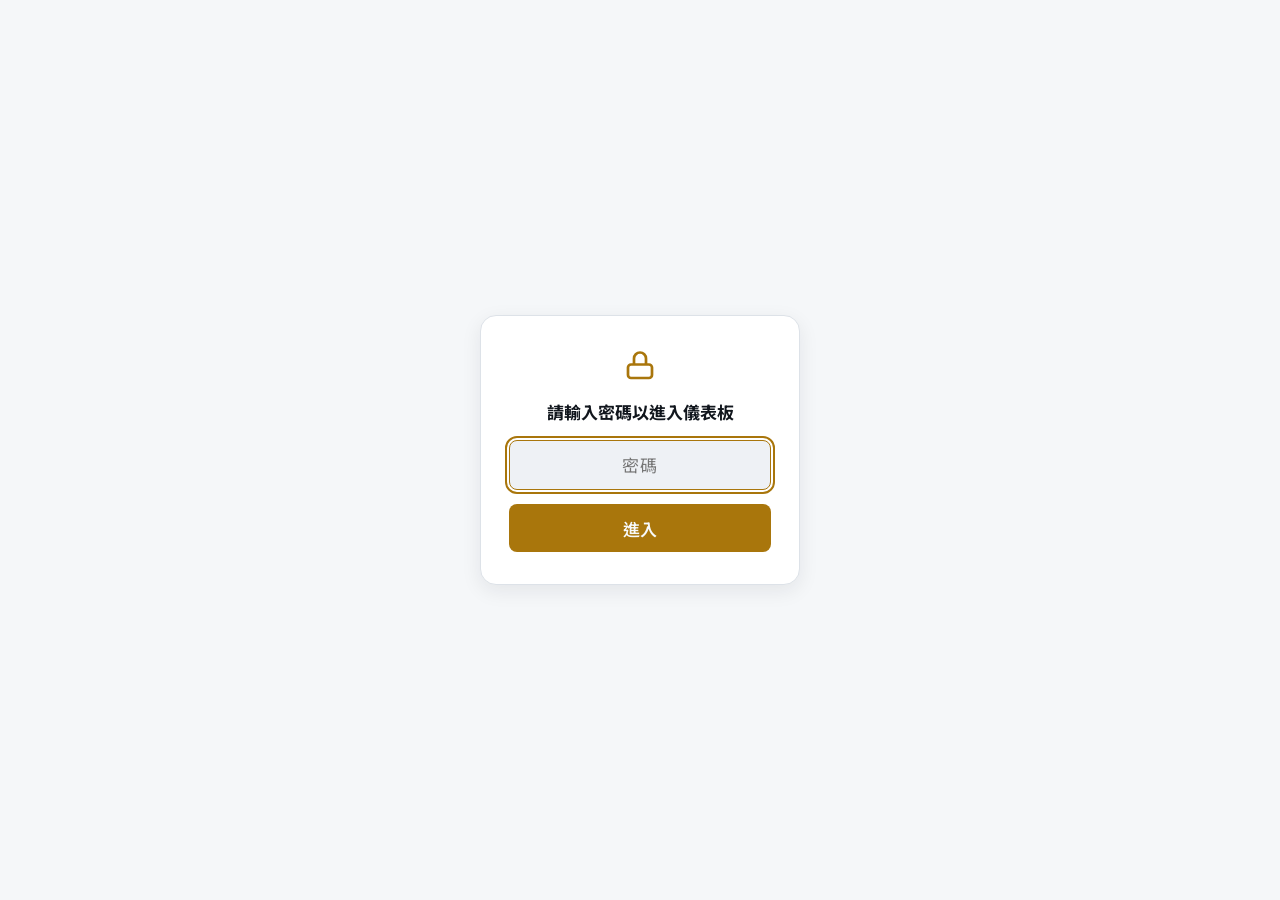
<file: index.html>
<!doctype html>
<html lang="zh-Hant">
<head>
<meta charset="UTF-8" />
<meta name="viewport" content="width=device-width, initial-scale=1.0" />
<title>市場雷達 — 台股 KD 黃金交叉監控</title>
<meta name="description" content="每日自動篩選台股上市上櫃標的：股價低於150元、站上20日均價與均量、成交量大於1000張、KD(9,3,3)出現黃金交叉。" />
<link rel="icon" href="data:image/svg+xml,<svg xmlns=%22http://www.w3.org/2000/svg%22 viewBox=%220 0 32 32%22><rect width=%2232%22 height=%2232%22 rx=%227%22 fill=%22%23e3b341%22/><path d=%22M6 20 L13 12 L18 17 L26 8%22 stroke=%22%2311161d%22 stroke-width=%223%22 fill=%22none%22 stroke-linecap=%22round%22 stroke-linejoin=%22round%22/></svg>" />
<link rel="preconnect" href="https://fonts.googleapis.com" />
<link rel="preconnect" href="https://fonts.gstatic.com" crossorigin />
<link href="https://fonts.googleapis.com/css2?family=Noto+Sans+TC:wght@400;500;700;900&family=JetBrains+Mono:wght@400;500;700&display=swap" rel="stylesheet" />
<link rel="stylesheet" href="style.css?v=professional-nav-1" />
</head>
<body class="locked">

<div id="lock-screen" class="lock-screen">
  <form id="lock-form" class="lock-card" autocomplete="off">
    <svg width="36" height="36" viewBox="0 0 24 24" fill="none" stroke="currentColor" stroke-width="1.8" class="lock-icon" aria-hidden="true">
      <rect x="4" y="11" width="16" height="9" rx="2"/>
      <path d="M8 11V7a4 4 0 0 1 8 0v4"/>
    </svg>
    <div class="lock-title">請輸入密碼以進入儀表板</div>
    <input id="lock-input" class="lock-input" type="password" placeholder="密碼" autofocus />
    <button type="submit" class="lock-btn">進入</button>
    <div id="lock-error" class="lock-error" style="display:none;">密碼錯誤，請再試一次。</div>
  </form>
</div>

<header class="topbar">
  <div class="wrap topbar-inner">
    <div class="brand">
      <svg width="30" height="30" viewBox="0 0 32 32" aria-label="logo">
        <rect width="32" height="32" rx="7" fill="var(--color-primary)"/>
        <path d="M6 20 L13 12 L18 17 L26 8" stroke="var(--color-text-inverse)" stroke-width="3" fill="none" stroke-linecap="round" stroke-linejoin="round"/>
      </svg>
      <div>
        <div class="brand-title">台股 KD 黃金交叉監控</div>
        <div class="brand-sub">自動篩選 · 每日收盤後更新</div>
      </div>
    </div>
    <div class="topbar-spacer"></div>
    <div class="status-pill"><span class="status-dot"></span><span id="status-text">資料載入中…</span></div>
    <button class="theme-toggle" data-theme-toggle aria-label="切換深色模式">
      <svg width="18" height="18" viewBox="0 0 24 24" fill="none" stroke="currentColor" stroke-width="2"><path d="M21 12.79A9 9 0 1 1 11.21 3 7 7 0 0 0 21 12.79z"/></svg>
    </button>
  </div>
</header>

<nav class="main-nav" aria-label="主要功能">
  <div class="wrap main-nav-inner">
    <a class="nav-tab active" href="index.html"><span class="nav-icon">◈</span><span>市場雷達</span></a>
    <a class="nav-tab" href="stock.html"><span class="nav-icon">⌕</span><span>個股研究</span></a>
    <a class="nav-tab" href="watchlist.html"><span class="nav-icon">☆</span><span>自選清單</span></a>
    <a class="nav-tab" href="stock_data.html"><span class="nav-icon">◌</span><span>個股資料</span></a>
    <a class="nav-tab nav-tab-soon" href="#" aria-disabled="true" title="即將推出"><span class="nav-icon">⌁</span><span>策略研究</span><em>即將推出</em></a>
    <a class="nav-tab nav-tab-soon" href="#" aria-disabled="true" title="即將推出"><span class="nav-icon">▦</span><span>資料中心</span><em>即將推出</em></a>
    <button class="export-btn" type="button" disabled title="尚未啟用，將於後續版本串接">
      <svg width="14" height="14" viewBox="0 0 24 24" fill="none" stroke="currentColor" stroke-width="2" aria-hidden="true"><path d="M12 3v12"/><path d="M7 10l5 5 5-5"/><path d="M5 21h14"/></svg>
      匯出 XLSX<span class="export-badge">即將推出</span>
    </button>
    <button class="refresh-btn" type="button" id="manual-refresh-btn" title="手動更新資料">
      <svg width="14" height="14" viewBox="0 0 24 24" fill="none" stroke="currentColor" stroke-width="2" aria-hidden="true"><path d="M23 4v6h-6"/><path d="M1 20v-6h6"/><path d="M3.51 9a9 9 0 0 1 14.85-3.36L23 10M1 14l4.64 4.36A9 9 0 0 0 20.49 15"/></svg>
      手動更新
    </button>
  </div>
</nav>

<main class="wrap">

  <section class="kpis" aria-label="總覽指標">
    <div class="kpi-card">
      <div class="kpi-label">符合條件標的</div>
      <div class="kpi-value accent" id="kpi-match-count">–</div>
      <div class="kpi-note">上市 + 上櫃 全市場篩選</div>
    </div>
    <div class="kpi-card">
      <div class="kpi-label">今日新增</div>
      <div class="kpi-value up" id="kpi-new-count">–</div>
      <div class="kpi-note">相較前一交易日新出現</div>
    </div>
    <div class="kpi-card">
      <div class="kpi-label">資料日期</div>
      <div class="kpi-value" id="kpi-data-date">–</div>
      <div class="kpi-note">以證交所 / 櫃買中心收盤資料為準</div>
    </div>
    <div class="kpi-card">
      <div class="kpi-label">最後更新時間</div>
      <div class="kpi-value" id="kpi-updated-at" style="font-size: var(--text-base);">–</div>
      <div class="kpi-note">每日交易日收盤後自動執行</div>
    </div>
  </section>

  <section class="criteria">
    <div class="section-title">篩選條件</div>
    <div class="chip-row">
      <div class="chip"><span class="num">①</span> 收盤價 &lt; 150 元</div>
      <div class="chip"><span class="num">②</span> 收盤價 &gt; 20日均價 (MA20)</div>
      <div class="chip"><span class="num">③</span> 成交量 &gt; 1,000 張</div>
      <div class="chip"><span class="num">④</span> 成交量 &gt; 20日均量 (量MA20)</div>
      <div class="chip"><span class="num">⑤</span> KD(9,3,3) 出現黃金交叉</div>
    </div>
  </section>

  <section class="table-section">
    <div class="table-toolbar">
      <input class="search-input" id="search-input" type="text" placeholder="搜尋代號或名稱…" />
      <div class="filter-btns" id="market-filter">
        <button class="filter-btn active" data-market="ALL">全部</button>
        <button class="filter-btn" data-market="TWSE">上市</button>
        <button class="filter-btn" data-market="TPEx">上櫃</button>
      </div>
      <label class="toggle-new"><input type="checkbox" id="new-only-toggle" /> 只看今日新增</label>
    </div>
    <div class="table-wrap">
      <table id="stocks-table">
        <thead>
          <tr>
            <th data-key="code">代號<span class="arrow"></span></th>
            <th data-key="name">名稱<span class="arrow"></span></th>
            <th></th>
            <th data-key="market">市場<span class="arrow"></span></th>
            <th data-key="close">收盤價<span class="arrow"></span></th>
            <th data-key="ma20_close">MA20<span class="arrow"></span></th>
            <th data-key="volume">成交量(張)<span class="arrow"></span></th>
            <th data-key="ma20_volume">量MA20<span class="arrow"></span></th>
            <th data-key="turnover_rate">換手率<span class="arrow"></span></th>
            <th data-key="foreign_net">外資(張)<span class="arrow"></span></th>
            <th data-key="trust_net">投信(張)<span class="arrow"></span></th>
            <th data-key="dealer_net">自營(張)<span class="arrow"></span></th>
            <th data-key="total_net">三大法人(張)<span class="arrow"></span></th>
            <th data-key="K">K值<span class="arrow"></span></th>
            <th data-key="D">D值<span class="arrow"></span></th>
          </tr>
        </thead>
        <tbody id="table-body"></tbody>
      </table>
      <div class="empty-state" id="empty-state" style="display:none;">目前沒有符合篩選條件的標的。</div>
    </div>
  </section>

  <section class="history-card">
    <div class="section-title" style="margin-bottom:0;">近期符合家數趨勢</div>
    <div class="bars" id="history-bars"></div>
  </section>

  <p class="footnote">
    資料來源：<a href="https://www.twse.com.tw/" target="_blank" rel="noopener">臺灣證券交易所 (TWSE)</a> 每日收盤行情、
    <a href="https://www.tpex.org.tw/" target="_blank" rel="noopener">證券櫃買中心 (TPEx)</a> 上櫃股票每日收盤行情，公開資訊觀測站公開資料。
    KD 指標採 9 日 RSV、K/D 平滑係數 3 之標準參數計算，僅供技術面篩選參考，不構成投資建議。
  </p>

</main>

<script src="gate.js?v=professional-nav-1"></script>
<script src="theme.js?v=professional-nav-1"></script>
<script src="app.js?v=professional-nav-1"></script>
</body>
</html>
</file>
<file: style.css>
/* base.css */
*, *::before, *::after { box-sizing: border-box; margin: 0; padding: 0; }
html {
  -webkit-text-size-adjust: none; text-size-adjust: none;
  -webkit-font-smoothing: antialiased; -moz-osx-font-smoothing: grayscale;
  text-rendering: optimizeLegibility; scroll-behavior: smooth;
}
body { min-height: 100dvh; line-height: 1.6; font-family: var(--font-body); font-size: var(--text-base); color: var(--color-text); background-color: var(--color-bg); }
img, svg { display: block; max-width: 100%; }
button, input, select { font: inherit; color: inherit; }
h1,h2,h3,h4 { text-wrap: balance; line-height: 1.2; }
table { border-collapse: collapse; width: 100%; }
:focus-visible { outline: 2px solid var(--color-primary); outline-offset: 2px; border-radius: var(--radius-sm); }
::selection { background: color-mix(in oklab, var(--color-primary) 30%, transparent); }
button { cursor: pointer; background: none; border: none; }

.watchlist-btn {
  width: 28px;
  height: 28px;
  border-radius: var(--radius-sm);
  font-size: 18px;
  font-weight: 700;
  color: var(--color-text-muted);
  background: var(--color-surface-2);
  transition: all var(--transition-interactive);
  display: inline-flex;
  align-items: center;
  justify-content: center;
}

.watchlist-btn:hover {
  color: var(--color-primary);
  background: var(--color-primary-highlight);
}

.watchlist-btn:active {
  transform: scale(0.95);
}

.add-stock-wrap {
  position: relative;
  flex: 1;
  max-width: 400px;
}

.suggestion-item {
  display: flex;
  align-items: center;
  padding: 8px 12px;
  cursor: pointer;
  border-bottom: 1px solid var(--color-divider);
}

.suggestion-item:last-child {
  border-bottom: none;
}

.suggestion-item:hover {
  background: var(--color-surface-2);
}

.suggestion-code {
  font-weight: 600;
  color: var(--color-primary);
  min-width: 60px;
}

.suggestion-name {
  flex: 1;
  margin-left: 8px;
}

.suggestion-market {
  font-size: var(--text-sm);
  color: var(--color-text-muted);
  margin-right: 8px;
}

.suggestion-add-btn {
  width: 28px;
  height: 28px;
  border-radius: var(--radius-sm);
  font-size: 18px;
  font-weight: 700;
  color: var(--color-text-muted);
  background: var(--color-surface-2);
  transition: all var(--transition-interactive);
  display: inline-flex;
  align-items: center;
  justify-content: center;
}

.suggestion-add-btn:hover:not(:disabled) {
  color: var(--color-primary);
  background: var(--color-primary-highlight);
}

.suggestion-add-btn:disabled {
  opacity: 0.5;
  cursor: not-allowed;
}

.refresh-btn {
  display: inline-flex;
  align-items: center;
  gap: 6px;
  padding: 8px 12px;
  border-radius: var(--radius-sm);
  font-size: var(--text-sm);
  font-weight: 500;
  color: var(--color-text);
  background: var(--color-surface-2);
  border: 1px solid var(--color-divider);
  transition: all var(--transition-interactive);
}

.refresh-btn:hover:not(:disabled) {
  color: var(--color-primary);
  background: var(--color-primary-highlight);
  border-color: var(--color-primary);
}

.refresh-btn:active:not(:disabled) {
  transform: scale(0.98);
}

.refresh-btn:disabled {
  opacity: 0.5;
  cursor: not-allowed;
}

.refresh-btn svg {
  flex-shrink: 0;
}

.refresh-btn svg.spin {
  animation: spin 1s linear infinite;
}

@keyframes spin {
  from { transform: rotate(0deg); }
  to { transform: rotate(360deg); }
}

.tabs {
  display: flex;
  gap: 4px;
  margin-bottom: 20px;
  border-bottom: 1px solid var(--color-border);
}

.tab-btn {
  padding: 10px 20px;
  border: none;
  background: none;
  color: var(--color-text-muted);
  font-weight: 500;
  cursor: pointer;
  border-bottom: 2px solid transparent;
  transition: all var(--transition-interactive);
}

.tab-btn:hover {
  color: var(--color-primary);
}

.tab-btn.active {
  color: var(--color-primary);
  border-bottom-color: var(--color-primary);
}

.tab-panel {
  display: none;
}

.tab-panel.active {
  display: block;
}

.data-grid {
  display: grid;
  grid-template-columns: repeat(auto-fill, minmax(200px, 1fr));
  gap: 16px;
}

.data-item {
  background: var(--color-surface);
  padding: 16px;
  border-radius: var(--radius-md);
  border: 1px solid var(--color-border);
}

.data-label {
  font-size: var(--text-sm);
  color: var(--color-text-muted);
  margin-bottom: 8px;
}

.data-value {
  font-size: var(--text-lg);
  font-weight: 600;
  color: var(--color-text);
}

.data-value.accent {
  color: var(--color-primary);
}

.data-value.val-up {
  color: var(--color-success);
}

.data-value.val-down {
  color: var(--color-error);
}
@media (prefers-reduced-motion: reduce) { *,*::before,*::after { animation-duration: .01ms!important; transition-duration:.01ms!important; } }

/* ---- Design tokens ---- */
:root, [data-theme="light"] {
  --color-bg: #f5f7f9;
  --color-surface: #ffffff;
  --color-surface-2: #eef1f5;
  --color-surface-offset: #e7ebf0;
  --color-border: #dde2e8;
  --color-divider: #e4e8ed;
  --color-text: #11161d;
  --color-text-muted: #5b6472;
  --color-text-faint: #94a0af;
  --color-text-inverse: #f7f9fb;

  --color-primary: #a9760c;
  --color-primary-hover: #86600a;
  --color-primary-active: #6b4c07;
  --color-primary-highlight: #f1e3c3;

  --color-success: #1f9d55;
  --color-success-highlight: #d8f0e1;
  --color-error: #d93025;
  --color-error-highlight: #f7dad7;
  --color-danger: #d93025;
  --color-orange: #e65c00;
  --color-blue: #2d6cb0;
  --color-blue-highlight: #d9e6f4;

  --radius-sm: 0.375rem; --radius-md: 0.5rem; --radius-lg: 0.75rem; --radius-xl: 1rem; --radius-full: 9999px;
  --shadow-sm: 0 1px 2px rgba(20,25,35,0.06);
  --shadow-md: 0 6px 20px rgba(20,25,35,0.08);
  --transition-interactive: 160ms cubic-bezier(.16,1,.3,1);

  --font-display: 'Noto Sans TC', 'Inter', sans-serif;
  --font-body: 'Noto Sans TC', 'Inter', sans-serif;
  --font-mono: 'JetBrains Mono', 'SFMono-Regular', monospace;
}

[data-theme="dark"] {
  --color-bg: #0b0e13;
  --color-surface: #111620;
  --color-surface-2: #161c27;
  --color-surface-offset: #1b222e;
  --color-border: #262e3b;
  --color-divider: #1e2530;
  --color-text: #e7eaef;
  --color-text-muted: #8b95a3;
  --color-text-faint: #5c6675;
  --color-text-inverse: #11161d;

  --color-primary: #e3b341;
  --color-primary-hover: #f0c766;
  --color-primary-active: #f5d788;
  --color-primary-highlight: #3a3020;

  --color-success: #3ecf8e;
  --color-success-highlight: #16332a;
  --color-error: #ef6b62;
  --color-error-highlight: #3a2124;
  --color-danger: #ef6b62;
  --color-orange: #fb8c00;
  --color-blue: #6ba6e0;
  --color-blue-highlight: #1c2c3d;

  --shadow-sm: 0 1px 2px rgba(0,0,0,0.4);
  --shadow-md: 0 6px 20px rgba(0,0,0,0.5);
}

:root { --text-xs: clamp(.75rem,.7rem + .2vw,.8125rem); --text-sm: clamp(.875rem,.83rem + .2vw,.9375rem); --text-base: clamp(.95rem,.9rem + .25vw,1.0625rem); --text-lg: clamp(1.0625rem,1rem + .5vw,1.25rem); --text-xl: clamp(1.25rem,1.05rem + 1vw,1.75rem); }

.wrap { max-width: 1240px; margin: 0 auto; padding-inline: clamp(1rem, 4vw, 2rem); }

/* Topbar */
.topbar { position: sticky; top: 0; z-index: 20; background: color-mix(in oklab, var(--color-bg) 88%, transparent); backdrop-filter: blur(10px); border-bottom: 1px solid var(--color-divider); }
.topbar-inner { display:flex; align-items:center; gap: 1rem; padding-block: .9rem; }
.brand { display:flex; align-items:center; gap:.65rem; }
.brand-title { font-family: var(--font-display); font-weight: 700; font-size: var(--text-lg); letter-spacing: -.01em; }
.brand-sub { font-size: var(--text-xs); color: var(--color-text-muted); }
.topbar-spacer { flex: 1; }
.status-pill { display:flex; align-items:center; gap:.4rem; font-size: var(--text-xs); color: var(--color-text-muted); background: var(--color-surface-2); border:1px solid var(--color-border); border-radius: var(--radius-full); padding: .35rem .75rem; }
.status-dot { width:7px; height:7px; border-radius:50%; background: var(--color-success); box-shadow: 0 0 0 3px var(--color-success-highlight); }
.theme-toggle { display:grid; place-items:center; width:2.25rem; height:2.25rem; border-radius: var(--radius-full); border:1px solid var(--color-border); background: var(--color-surface); color: var(--color-text-muted); }
.theme-toggle:hover { color: var(--color-primary); border-color: var(--color-primary); }

main { padding-block: 1.75rem 3rem; }

/* KPI cards */
.kpis { display:grid; grid-template-columns: repeat(4, 1fr); gap: .9rem; margin-bottom: 1.5rem; }
.kpi-card { background: var(--color-surface); border:1px solid var(--color-border); border-radius: var(--radius-lg); padding: 1.1rem 1.2rem; box-shadow: var(--shadow-sm); }
.kpi-label { font-size: var(--text-xs); color: var(--color-text-muted); text-transform: uppercase; letter-spacing: .06em; margin-bottom:.5rem; }
.kpi-value { font-family: var(--font-mono); font-size: var(--text-xl); font-weight: 700; }
.kpi-value.accent { color: var(--color-primary); }
.kpi-value.up { color: var(--color-success); }
.kpi-note { font-size: var(--text-xs); color: var(--color-text-faint); margin-top:.35rem; }

/* Criteria chips */
.section-title { font-family: var(--font-display); font-weight: 700; font-size: var(--text-lg); margin-bottom: .8rem; }
.criteria { margin-bottom: 1.75rem; }
.chip-row { display:flex; flex-wrap: wrap; gap:.55rem; }
.chip { display:flex; align-items:center; gap:.4rem; background: var(--color-surface); border:1px solid var(--color-border); border-radius: var(--radius-full); padding: .5rem .9rem; font-size: var(--text-sm); }
.chip .num { font-family: var(--font-mono); color: var(--color-primary); font-weight:600; }

/* Table section */
.table-section { background: var(--color-surface); border:1px solid var(--color-border); border-radius: var(--radius-lg); box-shadow: var(--shadow-sm); overflow:hidden; margin-bottom: 1.75rem; }
.table-toolbar { display:flex; align-items:center; gap:.75rem; padding: 1rem 1.2rem; border-bottom: 1px solid var(--color-divider); flex-wrap: wrap; }
.search-input { flex:1; min-width: 160px; background: var(--color-surface-2); border:1px solid var(--color-border); border-radius: var(--radius-md); padding: .5rem .8rem; font-size: var(--text-sm); color: var(--color-text); }
.search-input::placeholder { color: var(--color-text-faint); }
.filter-btns { display:flex; gap:.4rem; background: var(--color-surface-2); border-radius: var(--radius-md); padding: .25rem; }
.filter-btn { font-size: var(--text-xs); padding: .4rem .75rem; border-radius: var(--radius-sm); color: var(--color-text-muted); }
.filter-btn.active { background: var(--color-surface); color: var(--color-text); box-shadow: var(--shadow-sm); font-weight:600; }
.toggle-new { display:flex; align-items:center; gap:.4rem; font-size: var(--text-xs); color: var(--color-text-muted); }

.table-wrap { overflow-x:auto; }
table { font-size: var(--text-sm); }
thead th { text-align:left; font-size: var(--text-xs); color: var(--color-text-muted); text-transform: uppercase; letter-spacing: .04em; font-weight:600; padding: .7rem 1rem; background: var(--color-surface-2); white-space: nowrap; cursor: pointer; user-select: none; }
thead th:hover { color: var(--color-text); }
thead th .arrow { opacity:.4; margin-left:.25rem; font-size: 10px; }
tbody td { padding: .7rem 1rem; border-bottom: 1px solid var(--color-divider); white-space: nowrap; font-family: var(--font-mono); }
tbody td.name-cell { font-family: var(--font-body); font-weight: 500; }
tbody tr:hover { background: var(--color-surface-2); }
tbody tr.is-new { background: color-mix(in oklab, var(--color-primary-highlight) 55%, transparent); }
.badge-new { display:inline-block; font-family: var(--font-body); font-size: 10px; font-weight:700; color: var(--color-text-inverse); background: var(--color-primary); border-radius: var(--radius-full); padding: .12rem .5rem; margin-left:.4rem; letter-spacing:.02em; }
.market-tag { font-family: var(--font-body); font-size: var(--text-xs); padding: .1rem .5rem; border-radius: var(--radius-sm); border:1px solid var(--color-border); color: var(--color-text-muted); }
.kd-cross { color: var(--color-success); font-weight:700; }
.empty-state { padding: 3rem 1rem; text-align:center; color: var(--color-text-muted); font-size: var(--text-sm); }

/* History */
.history-card { background: var(--color-surface); border:1px solid var(--color-border); border-radius: var(--radius-lg); padding: 1.2rem; box-shadow: var(--shadow-sm); margin-bottom: 1.75rem; }
.bars { display:flex; align-items:flex-end; gap: .5rem; height: 110px; margin-top: 1rem; }
.bar-col { flex:1; display:flex; flex-direction:column; align-items:center; gap:.4rem; height:100%; justify-content:flex-end; }
.bar { width: 100%; max-width: 28px; background: var(--color-primary); border-radius: var(--radius-sm) var(--radius-sm) 0 0; opacity:.85; transition: opacity var(--transition-interactive); }
.bar-col:hover .bar { opacity: 1; }
.bar-date { font-size: 10px; color: var(--color-text-faint); font-family: var(--font-mono); }
.bar-value { font-size: 10px; color: var(--color-text-muted); font-family: var(--font-mono); }

/* Footer note */
.footnote { font-size: var(--text-xs); color: var(--color-text-faint); line-height:1.8; padding-top: .5rem; border-top: 1px solid var(--color-divider); }
.footnote a { color: var(--color-text-muted); }

@media (max-width: 860px) {
  .kpis { grid-template-columns: repeat(2, 1fr); }
}
@media (max-width: 520px) {
  .kpis { grid-template-columns: 1fr; }
  .brand-sub { display:none; }
}

/* ---- Lock screen ---- */
body.locked > *:not(#lock-screen) { display: none !important; }

.lock-screen {
  position: fixed;
  inset: 0;
  z-index: 1000;
  display: flex;
  align-items: center;
  justify-content: center;
  background: var(--color-bg);
  padding: 1.5rem;
}
.lock-card {
  width: 100%;
  max-width: 320px;
  background: var(--color-surface);
  border: 1px solid var(--color-border);
  border-radius: var(--radius-xl);
  box-shadow: var(--shadow-md);
  padding: 2rem 1.75rem;
  display: flex;
  flex-direction: column;
  align-items: center;
  gap: 0.9rem;
  text-align: center;
}
.lock-icon { color: var(--color-primary); }
.lock-title { font-weight: 700; font-size: var(--text-base); color: var(--color-text); }
.lock-input {
  width: 100%;
  padding: 0.65rem 0.9rem;
  border: 1px solid var(--color-border);
  border-radius: var(--radius-md);
  background: var(--color-surface-2);
  color: var(--color-text);
  font-size: var(--text-base);
  text-align: center;
  letter-spacing: 0.05em;
}
.lock-input:focus { border-color: var(--color-primary); }
.lock-btn {
  width: 100%;
  padding: 0.65rem 0.9rem;
  border-radius: var(--radius-md);
  background: var(--color-primary);
  color: var(--color-text-inverse);
  font-weight: 600;
  transition: background var(--transition-interactive);
}
.lock-btn:hover { background: var(--color-primary-hover); }
.lock-error { color: var(--color-error); font-size: var(--text-sm, 0.875rem); }

/* ---- Main nav (page tabs) ---- */
.main-nav { background: var(--color-surface); border-bottom: 1px solid var(--color-divider); }
.main-nav-inner { display: flex; gap: 1.75rem; }
.nav-tab { padding: 0.85rem 0.1rem; font-size: var(--text-sm); font-weight: 600; color: var(--color-text-muted); border-bottom: 2px solid transparent; transition: color var(--transition-interactive), border-color var(--transition-interactive); }
.nav-tab:hover { color: var(--color-text); }
.nav-tab.active { color: var(--color-primary); border-bottom-color: var(--color-primary); }

/* ---- Stock lookup page ---- */
.stock-search-hero { margin-bottom: 1.75rem; }
.lookup-search-wrap { position: relative; max-width: 480px; }
.lookup-search-input { width: 100%; padding: 0.75rem 1rem; font-size: var(--text-base); }
.lookup-hint { margin-top: 0.5rem; font-size: var(--text-sm, 0.875rem); color: var(--color-text-muted); }
.lookup-suggestions {
  position: absolute;
  top: calc(100% + 4px);
  left: 0;
  right: 0;
  background: var(--color-surface);
  border: 1px solid var(--color-border);
  border-radius: var(--radius-md);
  box-shadow: var(--shadow-md);
  max-height: 320px;
  overflow-y: auto;
  z-index: 50;
  display: none;
}
.lookup-suggestions.open { display: block; }
.lookup-suggestion-item {
  display: flex;
  align-items: center;
  gap: 0.6rem;
  padding: 0.6rem 0.9rem;
  cursor: pointer;
  border-bottom: 1px solid var(--color-divider);
  font-size: var(--text-sm, 0.875rem);
}
.lookup-suggestion-item:last-child { border-bottom: none; }
.lookup-suggestion-item:hover, .lookup-suggestion-item.active { background: var(--color-surface-2); }
.lookup-suggestion-item .code { font-family: var(--font-mono); color: var(--color-text-muted); }
.lookup-suggestion-item .name { font-weight: 600; }
.lookup-suggestion-empty { padding: 0.75rem 0.9rem; font-size: var(--text-sm, 0.875rem); color: var(--color-text-faint); }

.lookup-empty-state {
  display: flex; flex-direction: column; align-items: center; justify-content: center;
  gap: 0.9rem; padding: 4rem 1.5rem; margin-bottom: 1.75rem;
  background: var(--color-surface); border: 1px dashed var(--color-border); border-radius: var(--radius-lg);
  color: var(--color-text-faint); font-size: var(--text-sm);
}

.lookup-detail {
  background: var(--color-surface);
  border: 1px solid var(--color-border);
  border-radius: var(--radius-lg);
  box-shadow: var(--shadow-sm);
  padding: 1.75rem;
  margin-bottom: 1.75rem;
}
.lookup-detail-header { display: flex; align-items: center; gap: 0.7rem; margin-bottom: 1.2rem; }
.lookup-detail-title { font-size: var(--text-xl, 1.25rem); font-weight: 800; }
.lookup-detail-title #lookup-code { font-family: var(--font-mono); color: var(--color-text-muted); font-weight: 600; margin-right: 0.5rem; }
.lookup-stats { display: grid; grid-template-columns: repeat(auto-fit, minmax(128px, 1fr)); gap: 0.6rem; margin-bottom: 1.75rem; }
.lookup-stat { background: var(--color-surface-2); border-radius: var(--radius-md); padding: 0.65rem 0.8rem; }
.lookup-stat .stat-label { font-size: var(--text-xs, 0.75rem); color: var(--color-text-muted); margin-bottom: 0.15rem; }
.lookup-stat .stat-value { font-family: var(--font-mono); font-weight: 700; font-variant-numeric: tabular-nums; white-space: nowrap; font-size: var(--text-sm, 0.9rem); }
.lookup-charts { display: none; flex-direction: column; gap: 1.75rem; }
.lookup-charts-row { display: grid; grid-template-columns: 1fr 1fr; gap: 1.75rem; }
.lookup-chart-block { min-width: 0; }
.chart-canvas-wrap { position: relative; height: 220px; }
.chart-canvas-wrap-lg { height: 300px; }
.lookup-chart-block .chart-label { font-size: var(--text-sm, 0.875rem); font-weight: 600; color: var(--color-text-muted); margin-bottom: 0.6rem; }
.lookup-loading, .lookup-error { display: none; padding: 2.5rem 0; text-align: center; color: var(--color-text-muted); }

@media (max-width: 720px) {
  .lookup-charts-row { grid-template-columns: 1fr; }
  .chart-canvas-wrap-lg { height: 240px; }
  .chart-canvas-wrap { height: 200px; }
}


/* ---- Professional workspace navigation ---- */
.main-nav { position: sticky; top: 0; z-index: 20; background: color-mix(in srgb, var(--color-surface) 94%, transparent); backdrop-filter: blur(14px); }
.main-nav-inner { gap: 0.35rem; overflow-x: auto; padding: 0.45rem 0; scrollbar-width: none; }
.main-nav-inner::-webkit-scrollbar { display: none; }
.nav-tab { display: inline-flex; align-items: center; gap: 0.42rem; white-space: nowrap; padding: 0.58rem 0.78rem; border: 1px solid transparent; border-radius: var(--radius-md); font-size: 0.82rem; font-weight: 700; color: var(--color-text-muted); border-bottom: 1px solid transparent; }
.nav-tab:hover { background: var(--color-surface-2); color: var(--color-text); }
.nav-tab.active { background: var(--color-primary); border-color: var(--color-primary); color: var(--color-text-inverse); box-shadow: var(--shadow-sm); }
.nav-icon { font-size: 1rem; line-height: 1; }
.nav-tab em { font-size: 0.65rem; font-style: normal; font-weight: 500; color: var(--color-text-faint); }
.nav-tab-soon { opacity: 0.68; cursor: default; }
.nav-tab-soon:hover { background: transparent; color: var(--color-text-muted); }
.export-btn { margin-left: auto; display: inline-flex; align-items: center; gap: 0.35rem; padding: 0.52rem 0.72rem; border: 1px solid var(--color-border); border-radius: var(--radius-md); background: var(--color-surface); color: var(--color-text-faint); font: inherit; font-size: 0.8rem; font-weight: 700; cursor: not-allowed; white-space: nowrap; }
.export-btn .export-badge { margin-left: 0.15rem; font-size: 0.65rem; font-weight: 500; }
.val-up { color: var(--color-error); font-weight: 600; }
.val-down { color: var(--color-success); font-weight: 600; }
.stock-link { color: var(--color-text); text-decoration: none; font-weight: 600; transition: color var(--transition-interactive); }
.stock-link:hover { color: var(--color-primary); text-decoration: underline; }
@media (max-width: 720px) { .main-nav-inner { padding-left: 0.75rem; padding-right: 0.75rem; } .nav-tab { padding: 0.52rem 0.68rem; } .nav-tab em { display: none; } .export-btn { width: 100%; justify-content: center; margin: 0.25rem 0 0; } .table-toolbar { flex-wrap: wrap; } }

/* ---- 法人買賣超色彩 ---- */
.net-buy  { color: var(--color-danger); font-weight: 600; }
.net-sell { color: var(--color-success); font-weight: 600; }
</file>
<file: docs/style.css>
/* base.css */
*, *::before, *::after { box-sizing: border-box; margin: 0; padding: 0; }
html {
  -webkit-text-size-adjust: none; text-size-adjust: none;
  -webkit-font-smoothing: antialiased; -moz-osx-font-smoothing: grayscale;
  text-rendering: optimizeLegibility; scroll-behavior: smooth;
}
body { min-height: 100dvh; line-height: 1.6; font-family: var(--font-body); font-size: var(--text-base); color: var(--color-text); background-color: var(--color-bg); }
img, svg { display: block; max-width: 100%; }
button, input, select { font: inherit; color: inherit; }
h1,h2,h3,h4 { text-wrap: balance; line-height: 1.2; }
table { border-collapse: collapse; width: 100%; }
:focus-visible { outline: 2px solid var(--color-primary); outline-offset: 2px; border-radius: var(--radius-sm); }
::selection { background: color-mix(in oklab, var(--color-primary) 30%, transparent); }
button { cursor: pointer; background: none; border: none; }

.watchlist-btn {
  width: 28px;
  height: 28px;
  border-radius: var(--radius-sm);
  font-size: 18px;
  font-weight: 700;
  color: var(--color-text-muted);
  background: var(--color-surface-2);
  transition: all var(--transition-interactive);
  display: inline-flex;
  align-items: center;
  justify-content: center;
}

.watchlist-btn:hover {
  color: var(--color-primary);
  background: var(--color-primary-highlight);
}

.watchlist-btn:active {
  transform: scale(0.95);
}

.add-stock-wrap {
  position: relative;
  flex: 1;
  max-width: 400px;
}

.suggestion-item {
  display: flex;
  align-items: center;
  padding: 8px 12px;
  cursor: pointer;
  border-bottom: 1px solid var(--color-divider);
}

.suggestion-item:last-child {
  border-bottom: none;
}

.suggestion-item:hover {
  background: var(--color-surface-2);
}

.suggestion-code {
  font-weight: 600;
  color: var(--color-primary);
  min-width: 60px;
}

.suggestion-name {
  flex: 1;
  margin-left: 8px;
}

.suggestion-market {
  font-size: var(--text-sm);
  color: var(--color-text-muted);
  margin-right: 8px;
}

.suggestion-add-btn {
  width: 28px;
  height: 28px;
  border-radius: var(--radius-sm);
  font-size: 18px;
  font-weight: 700;
  color: var(--color-text-muted);
  background: var(--color-surface-2);
  transition: all var(--transition-interactive);
  display: inline-flex;
  align-items: center;
  justify-content: center;
}

.suggestion-add-btn:hover:not(:disabled) {
  color: var(--color-primary);
  background: var(--color-primary-highlight);
}

.suggestion-add-btn:disabled {
  opacity: 0.5;
  cursor: not-allowed;
}

.refresh-btn {
  display: inline-flex;
  align-items: center;
  gap: 6px;
  padding: 8px 12px;
  border-radius: var(--radius-sm);
  font-size: var(--text-sm);
  font-weight: 500;
  color: var(--color-text);
  background: var(--color-surface-2);
  border: 1px solid var(--color-divider);
  transition: all var(--transition-interactive);
}

.refresh-btn:hover:not(:disabled) {
  color: var(--color-primary);
  background: var(--color-primary-highlight);
  border-color: var(--color-primary);
}

.refresh-btn:active:not(:disabled) {
  transform: scale(0.98);
}

.refresh-btn:disabled {
  opacity: 0.5;
  cursor: not-allowed;
}

.refresh-btn svg {
  flex-shrink: 0;
}

.refresh-btn svg.spin {
  animation: spin 1s linear infinite;
}

@keyframes spin {
  from { transform: rotate(0deg); }
  to { transform: rotate(360deg); }
}

.tabs {
  display: flex;
  gap: 4px;
  margin-bottom: 20px;
  border-bottom: 1px solid var(--color-border);
}

.tab-btn {
  padding: 10px 20px;
  border: none;
  background: none;
  color: var(--color-text-muted);
  font-weight: 500;
  cursor: pointer;
  border-bottom: 2px solid transparent;
  transition: all var(--transition-interactive);
}

.tab-btn:hover {
  color: var(--color-primary);
}

.tab-btn.active {
  color: var(--color-primary);
  border-bottom-color: var(--color-primary);
}

.tab-panel {
  display: none;
}

.tab-panel.active {
  display: block;
}

.data-grid {
  display: grid;
  grid-template-columns: repeat(auto-fill, minmax(200px, 1fr));
  gap: 16px;
}

.data-item {
  background: var(--color-surface);
  padding: 16px;
  border-radius: var(--radius-md);
  border: 1px solid var(--color-border);
}

.data-label {
  font-size: var(--text-sm);
  color: var(--color-text-muted);
  margin-bottom: 8px;
}

.data-value {
  font-size: var(--text-lg);
  font-weight: 600;
  color: var(--color-text);
}

.data-value.accent {
  color: var(--color-primary);
}

.data-value.val-up {
  color: var(--color-success);
}

.data-value.val-down {
  color: var(--color-error);
}
@media (prefers-reduced-motion: reduce) { *,*::before,*::after { animation-duration: .01ms!important; transition-duration:.01ms!important; } }

/* ---- Design tokens ---- */
:root, [data-theme="light"] {
  --color-bg: #f5f7f9;
  --color-surface: #ffffff;
  --color-surface-2: #eef1f5;
  --color-surface-offset: #e7ebf0;
  --color-border: #dde2e8;
  --color-divider: #e4e8ed;
  --color-text: #11161d;
  --color-text-muted: #5b6472;
  --color-text-faint: #94a0af;
  --color-text-inverse: #f7f9fb;

  --color-primary: #a9760c;
  --color-primary-hover: #86600a;
  --color-primary-active: #6b4c07;
  --color-primary-highlight: #f1e3c3;

  --color-success: #1f9d55;
  --color-success-highlight: #d8f0e1;
  --color-error: #d93025;
  --color-error-highlight: #f7dad7;
  --color-danger: #d93025;
  --color-orange: #e65c00;
  --color-blue: #2d6cb0;
  --color-blue-highlight: #d9e6f4;

  --radius-sm: 0.375rem; --radius-md: 0.5rem; --radius-lg: 0.75rem; --radius-xl: 1rem; --radius-full: 9999px;
  --shadow-sm: 0 1px 2px rgba(20,25,35,0.06);
  --shadow-md: 0 6px 20px rgba(20,25,35,0.08);
  --transition-interactive: 160ms cubic-bezier(.16,1,.3,1);

  --font-display: 'Noto Sans TC', 'Inter', sans-serif;
  --font-body: 'Noto Sans TC', 'Inter', sans-serif;
  --font-mono: 'JetBrains Mono', 'SFMono-Regular', monospace;
}

[data-theme="dark"] {
  --color-bg: #0b0e13;
  --color-surface: #111620;
  --color-surface-2: #161c27;
  --color-surface-offset: #1b222e;
  --color-border: #262e3b;
  --color-divider: #1e2530;
  --color-text: #e7eaef;
  --color-text-muted: #8b95a3;
  --color-text-faint: #5c6675;
  --color-text-inverse: #11161d;

  --color-primary: #e3b341;
  --color-primary-hover: #f0c766;
  --color-primary-active: #f5d788;
  --color-primary-highlight: #3a3020;

  --color-success: #3ecf8e;
  --color-success-highlight: #16332a;
  --color-error: #ef6b62;
  --color-error-highlight: #3a2124;
  --color-danger: #ef6b62;
  --color-orange: #fb8c00;
  --color-blue: #6ba6e0;
  --color-blue-highlight: #1c2c3d;

  --shadow-sm: 0 1px 2px rgba(0,0,0,0.4);
  --shadow-md: 0 6px 20px rgba(0,0,0,0.5);
}

:root { --text-xs: clamp(.75rem,.7rem + .2vw,.8125rem); --text-sm: clamp(.875rem,.83rem + .2vw,.9375rem); --text-base: clamp(.95rem,.9rem + .25vw,1.0625rem); --text-lg: clamp(1.0625rem,1rem + .5vw,1.25rem); --text-xl: clamp(1.25rem,1.05rem + 1vw,1.75rem); }

.wrap { max-width: 1240px; margin: 0 auto; padding-inline: clamp(1rem, 4vw, 2rem); }

/* Topbar */
.topbar { position: sticky; top: 0; z-index: 20; background: color-mix(in oklab, var(--color-bg) 88%, transparent); backdrop-filter: blur(10px); border-bottom: 1px solid var(--color-divider); }
.topbar-inner { display:flex; align-items:center; gap: 1rem; padding-block: .9rem; }
.brand { display:flex; align-items:center; gap:.65rem; }
.brand-title { font-family: var(--font-display); font-weight: 700; font-size: var(--text-lg); letter-spacing: -.01em; }
.brand-sub { font-size: var(--text-xs); color: var(--color-text-muted); }
.topbar-spacer { flex: 1; }
.status-pill { display:flex; align-items:center; gap:.4rem; font-size: var(--text-xs); color: var(--color-text-muted); background: var(--color-surface-2); border:1px solid var(--color-border); border-radius: var(--radius-full); padding: .35rem .75rem; }
.status-dot { width:7px; height:7px; border-radius:50%; background: var(--color-success); box-shadow: 0 0 0 3px var(--color-success-highlight); }
.theme-toggle { display:grid; place-items:center; width:2.25rem; height:2.25rem; border-radius: var(--radius-full); border:1px solid var(--color-border); background: var(--color-surface); color: var(--color-text-muted); }
.theme-toggle:hover { color: var(--color-primary); border-color: var(--color-primary); }

main { padding-block: 1.75rem 3rem; }

/* KPI cards */
.kpis { display:grid; grid-template-columns: repeat(4, 1fr); gap: .9rem; margin-bottom: 1.5rem; }
.kpi-card { background: var(--color-surface); border:1px solid var(--color-border); border-radius: var(--radius-lg); padding: 1.1rem 1.2rem; box-shadow: var(--shadow-sm); }
.kpi-label { font-size: var(--text-xs); color: var(--color-text-muted); text-transform: uppercase; letter-spacing: .06em; margin-bottom:.5rem; }
.kpi-value { font-family: var(--font-mono); font-size: var(--text-xl); font-weight: 700; }
.kpi-value.accent { color: var(--color-primary); }
.kpi-value.up { color: var(--color-success); }
.kpi-note { font-size: var(--text-xs); color: var(--color-text-faint); margin-top:.35rem; }

/* Criteria chips */
.section-title { font-family: var(--font-display); font-weight: 700; font-size: var(--text-lg); margin-bottom: .8rem; }
.criteria { margin-bottom: 1.75rem; }
.chip-row { display:flex; flex-wrap: wrap; gap:.55rem; }
.chip { display:flex; align-items:center; gap:.4rem; background: var(--color-surface); border:1px solid var(--color-border); border-radius: var(--radius-full); padding: .5rem .9rem; font-size: var(--text-sm); }
.chip .num { font-family: var(--font-mono); color: var(--color-primary); font-weight:600; }

/* Table section */
.table-section { background: var(--color-surface); border:1px solid var(--color-border); border-radius: var(--radius-lg); box-shadow: var(--shadow-sm); overflow:hidden; margin-bottom: 1.75rem; }
.table-toolbar { display:flex; align-items:center; gap:.75rem; padding: 1rem 1.2rem; border-bottom: 1px solid var(--color-divider); flex-wrap: wrap; }
.search-input { flex:1; min-width: 160px; background: var(--color-surface-2); border:1px solid var(--color-border); border-radius: var(--radius-md); padding: .5rem .8rem; font-size: var(--text-sm); color: var(--color-text); }
.search-input::placeholder { color: var(--color-text-faint); }
.filter-btns { display:flex; gap:.4rem; background: var(--color-surface-2); border-radius: var(--radius-md); padding: .25rem; }
.filter-btn { font-size: var(--text-xs); padding: .4rem .75rem; border-radius: var(--radius-sm); color: var(--color-text-muted); }
.filter-btn.active { background: var(--color-surface); color: var(--color-text); box-shadow: var(--shadow-sm); font-weight:600; }
.toggle-new { display:flex; align-items:center; gap:.4rem; font-size: var(--text-xs); color: var(--color-text-muted); }

.table-wrap { overflow-x:auto; }
table { font-size: var(--text-sm); }
thead th { text-align:left; font-size: var(--text-xs); color: var(--color-text-muted); text-transform: uppercase; letter-spacing: .04em; font-weight:600; padding: .7rem 1rem; background: var(--color-surface-2); white-space: nowrap; cursor: pointer; user-select: none; }
thead th:hover { color: var(--color-text); }
thead th .arrow { opacity:.4; margin-left:.25rem; font-size: 10px; }
tbody td { padding: .7rem 1rem; border-bottom: 1px solid var(--color-divider); white-space: nowrap; font-family: var(--font-mono); }
tbody td.name-cell { font-family: var(--font-body); font-weight: 500; }
tbody tr:hover { background: var(--color-surface-2); }
tbody tr.is-new { background: color-mix(in oklab, var(--color-primary-highlight) 55%, transparent); }
.badge-new { display:inline-block; font-family: var(--font-body); font-size: 10px; font-weight:700; color: var(--color-text-inverse); background: var(--color-primary); border-radius: var(--radius-full); padding: .12rem .5rem; margin-left:.4rem; letter-spacing:.02em; }
.market-tag { font-family: var(--font-body); font-size: var(--text-xs); padding: .1rem .5rem; border-radius: var(--radius-sm); border:1px solid var(--color-border); color: var(--color-text-muted); }
.kd-cross { color: var(--color-success); font-weight:700; }
.empty-state { padding: 3rem 1rem; text-align:center; color: var(--color-text-muted); font-size: var(--text-sm); }

/* History */
.history-card { background: var(--color-surface); border:1px solid var(--color-border); border-radius: var(--radius-lg); padding: 1.2rem; box-shadow: var(--shadow-sm); margin-bottom: 1.75rem; }
.bars { display:flex; align-items:flex-end; gap: .5rem; height: 110px; margin-top: 1rem; }
.bar-col { flex:1; display:flex; flex-direction:column; align-items:center; gap:.4rem; height:100%; justify-content:flex-end; }
.bar { width: 100%; max-width: 28px; background: var(--color-primary); border-radius: var(--radius-sm) var(--radius-sm) 0 0; opacity:.85; transition: opacity var(--transition-interactive); }
.bar-col:hover .bar { opacity: 1; }
.bar-date { font-size: 10px; color: var(--color-text-faint); font-family: var(--font-mono); }
.bar-value { font-size: 10px; color: var(--color-text-muted); font-family: var(--font-mono); }

/* Footer note */
.footnote { font-size: var(--text-xs); color: var(--color-text-faint); line-height:1.8; padding-top: .5rem; border-top: 1px solid var(--color-divider); }
.footnote a { color: var(--color-text-muted); }

@media (max-width: 860px) {
  .kpis { grid-template-columns: repeat(2, 1fr); }
}
@media (max-width: 520px) {
  .kpis { grid-template-columns: 1fr; }
  .brand-sub { display:none; }
}

/* ---- Lock screen ---- */
body.locked > *:not(#lock-screen) { display: none !important; }

.lock-screen {
  position: fixed;
  inset: 0;
  z-index: 1000;
  display: flex;
  align-items: center;
  justify-content: center;
  background: var(--color-bg);
  padding: 1.5rem;
}
.lock-card {
  width: 100%;
  max-width: 320px;
  background: var(--color-surface);
  border: 1px solid var(--color-border);
  border-radius: var(--radius-xl);
  box-shadow: var(--shadow-md);
  padding: 2rem 1.75rem;
  display: flex;
  flex-direction: column;
  align-items: center;
  gap: 0.9rem;
  text-align: center;
}
.lock-icon { color: var(--color-primary); }
.lock-title { font-weight: 700; font-size: var(--text-base); color: var(--color-text); }
.lock-input {
  width: 100%;
  padding: 0.65rem 0.9rem;
  border: 1px solid var(--color-border);
  border-radius: var(--radius-md);
  background: var(--color-surface-2);
  color: var(--color-text);
  font-size: var(--text-base);
  text-align: center;
  letter-spacing: 0.05em;
}
.lock-input:focus { border-color: var(--color-primary); }
.lock-btn {
  width: 100%;
  padding: 0.65rem 0.9rem;
  border-radius: var(--radius-md);
  background: var(--color-primary);
  color: var(--color-text-inverse);
  font-weight: 600;
  transition: background var(--transition-interactive);
}
.lock-btn:hover { background: var(--color-primary-hover); }
.lock-error { color: var(--color-error); font-size: var(--text-sm, 0.875rem); }

/* ---- Main nav (page tabs) ---- */
.main-nav { background: var(--color-surface); border-bottom: 1px solid var(--color-divider); }
.main-nav-inner { display: flex; gap: 1.75rem; }
.nav-tab { padding: 0.85rem 0.1rem; font-size: var(--text-sm); font-weight: 600; color: var(--color-text-muted); border-bottom: 2px solid transparent; transition: color var(--transition-interactive), border-color var(--transition-interactive); }
.nav-tab:hover { color: var(--color-text); }
.nav-tab.active { color: var(--color-primary); border-bottom-color: var(--color-primary); }

/* ---- Stock lookup page ---- */
.stock-search-hero { margin-bottom: 1.75rem; }
.lookup-search-wrap { position: relative; max-width: 480px; }
.lookup-search-input { width: 100%; padding: 0.75rem 1rem; font-size: var(--text-base); }
.lookup-hint { margin-top: 0.5rem; font-size: var(--text-sm, 0.875rem); color: var(--color-text-muted); }
.lookup-suggestions {
  position: absolute;
  top: calc(100% + 4px);
  left: 0;
  right: 0;
  background: var(--color-surface);
  border: 1px solid var(--color-border);
  border-radius: var(--radius-md);
  box-shadow: var(--shadow-md);
  max-height: 320px;
  overflow-y: auto;
  z-index: 50;
  display: none;
}
.lookup-suggestions.open { display: block; }
.lookup-suggestion-item {
  display: flex;
  align-items: center;
  gap: 0.6rem;
  padding: 0.6rem 0.9rem;
  cursor: pointer;
  border-bottom: 1px solid var(--color-divider);
  font-size: var(--text-sm, 0.875rem);
}
.lookup-suggestion-item:last-child { border-bottom: none; }
.lookup-suggestion-item:hover, .lookup-suggestion-item.active { background: var(--color-surface-2); }
.lookup-suggestion-item .code { font-family: var(--font-mono); color: var(--color-text-muted); }
.lookup-suggestion-item .name { font-weight: 600; }
.lookup-suggestion-empty { padding: 0.75rem 0.9rem; font-size: var(--text-sm, 0.875rem); color: var(--color-text-faint); }

.lookup-empty-state {
  display: flex; flex-direction: column; align-items: center; justify-content: center;
  gap: 0.9rem; padding: 4rem 1.5rem; margin-bottom: 1.75rem;
  background: var(--color-surface); border: 1px dashed var(--color-border); border-radius: var(--radius-lg);
  color: var(--color-text-faint); font-size: var(--text-sm);
}

.lookup-detail {
  background: var(--color-surface);
  border: 1px solid var(--color-border);
  border-radius: var(--radius-lg);
  box-shadow: var(--shadow-sm);
  padding: 1.75rem;
  margin-bottom: 1.75rem;
}
.lookup-detail-header { display: flex; align-items: center; gap: 0.7rem; margin-bottom: 1.2rem; }
.lookup-detail-title { font-size: var(--text-xl, 1.25rem); font-weight: 800; }
.lookup-detail-title #lookup-code { font-family: var(--font-mono); color: var(--color-text-muted); font-weight: 600; margin-right: 0.5rem; }
.lookup-stats { display: grid; grid-template-columns: repeat(auto-fit, minmax(128px, 1fr)); gap: 0.6rem; margin-bottom: 1.75rem; }
.lookup-stat { background: var(--color-surface-2); border-radius: var(--radius-md); padding: 0.65rem 0.8rem; }
.lookup-stat .stat-label { font-size: var(--text-xs, 0.75rem); color: var(--color-text-muted); margin-bottom: 0.15rem; }
.lookup-stat .stat-value { font-family: var(--font-mono); font-weight: 700; font-variant-numeric: tabular-nums; white-space: nowrap; font-size: var(--text-sm, 0.9rem); }
.lookup-charts { display: none; flex-direction: column; gap: 1.75rem; }
.lookup-charts-row { display: grid; grid-template-columns: 1fr 1fr; gap: 1.75rem; }
.lookup-chart-block { min-width: 0; }
.chart-canvas-wrap { position: relative; height: 220px; }
.chart-canvas-wrap-lg { height: 300px; }
.lookup-chart-block .chart-label { font-size: var(--text-sm, 0.875rem); font-weight: 600; color: var(--color-text-muted); margin-bottom: 0.6rem; }
.lookup-loading, .lookup-error { display: none; padding: 2.5rem 0; text-align: center; color: var(--color-text-muted); }

@media (max-width: 720px) {
  .lookup-charts-row { grid-template-columns: 1fr; }
  .chart-canvas-wrap-lg { height: 240px; }
  .chart-canvas-wrap { height: 200px; }
}


/* ---- Professional workspace navigation ---- */
.main-nav { position: sticky; top: 0; z-index: 20; background: color-mix(in srgb, var(--color-surface) 94%, transparent); backdrop-filter: blur(14px); }
.main-nav-inner { gap: 0.35rem; overflow-x: auto; padding: 0.45rem 0; scrollbar-width: none; }
.main-nav-inner::-webkit-scrollbar { display: none; }
.nav-tab { display: inline-flex; align-items: center; gap: 0.42rem; white-space: nowrap; padding: 0.58rem 0.78rem; border: 1px solid transparent; border-radius: var(--radius-md); font-size: 0.82rem; font-weight: 700; color: var(--color-text-muted); border-bottom: 1px solid transparent; }
.nav-tab:hover { background: var(--color-surface-2); color: var(--color-text); }
.nav-tab.active { background: var(--color-primary); border-color: var(--color-primary); color: var(--color-text-inverse); box-shadow: var(--shadow-sm); }
.nav-icon { font-size: 1rem; line-height: 1; }
.nav-tab em { font-size: 0.65rem; font-style: normal; font-weight: 500; color: var(--color-text-faint); }
.nav-tab-soon { opacity: 0.68; cursor: default; }
.nav-tab-soon:hover { background: transparent; color: var(--color-text-muted); }
.export-btn { margin-left: auto; display: inline-flex; align-items: center; gap: 0.35rem; padding: 0.52rem 0.72rem; border: 1px solid var(--color-border); border-radius: var(--radius-md); background: var(--color-surface); color: var(--color-text-faint); font: inherit; font-size: 0.8rem; font-weight: 700; cursor: not-allowed; white-space: nowrap; }
.export-btn .export-badge { margin-left: 0.15rem; font-size: 0.65rem; font-weight: 500; }
.val-up { color: var(--color-error); font-weight: 600; }
.val-down { color: var(--color-success); font-weight: 600; }
.stock-link { color: var(--color-text); text-decoration: none; font-weight: 600; transition: color var(--transition-interactive); }
.stock-link:hover { color: var(--color-primary); text-decoration: underline; }
@media (max-width: 720px) { .main-nav-inner { padding-left: 0.75rem; padding-right: 0.75rem; } .nav-tab { padding: 0.52rem 0.68rem; } .nav-tab em { display: none; } .export-btn { width: 100%; justify-content: center; margin: 0.25rem 0 0; } .table-toolbar { flex-wrap: wrap; } }

/* ---- 法人買賣超色彩 ---- */
.net-buy  { color: var(--color-danger); font-weight: 600; }
.net-sell { color: var(--color-success); font-weight: 600; }
</file>
